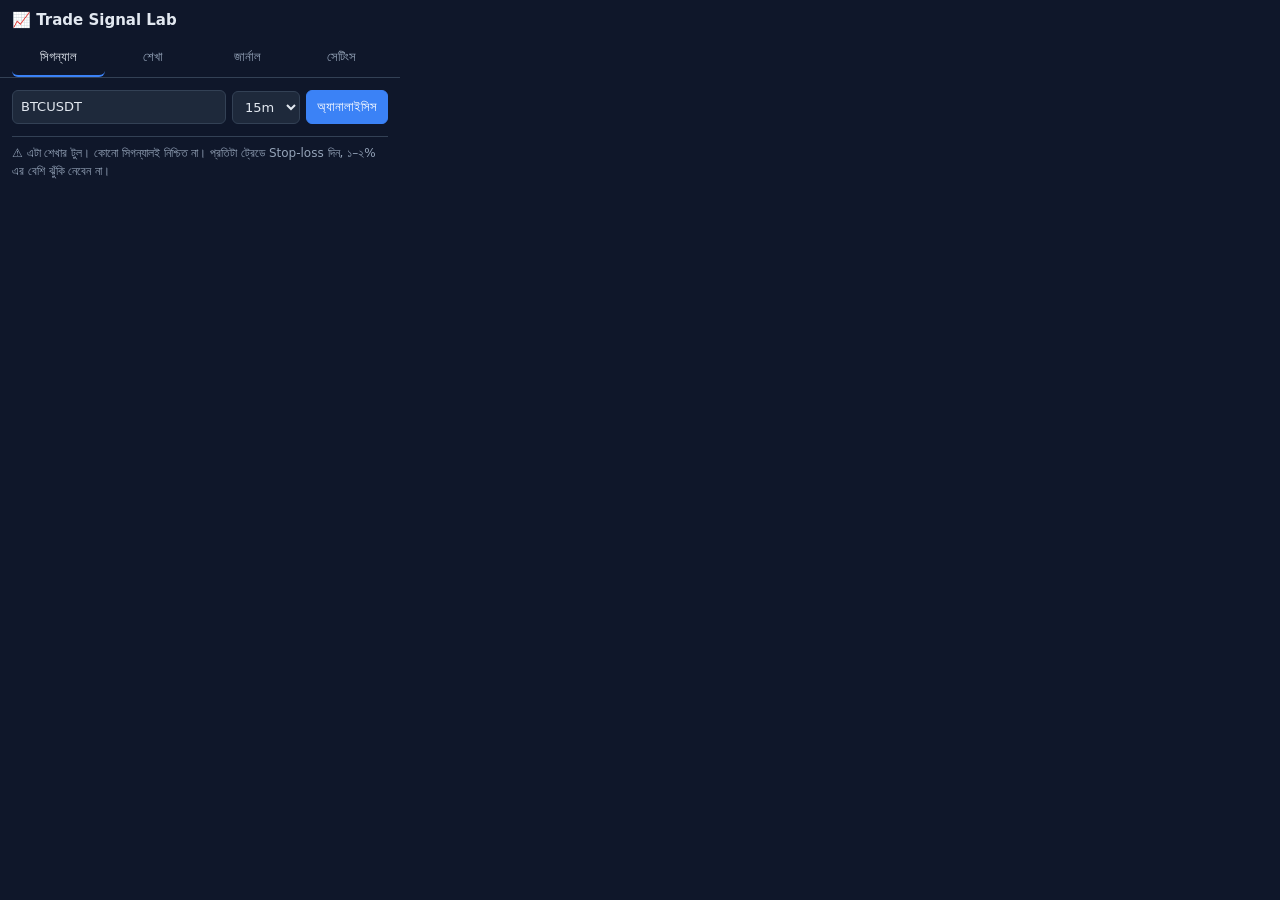
<file: trading-signal-extension/popup.html>
<!doctype html>
<html lang="bn">
<head>
  <meta charset="utf-8">
  <title>Trade Signal Lab</title>
  <link rel="stylesheet" href="popup.css">
</head>
<body>
  <header>
    <div class="brand">📈 Trade Signal Lab</div>
    <nav>
      <button class="tab active" data-tab="signal">সিগন্যাল</button>
      <button class="tab" data-tab="learn">শেখা</button>
      <button class="tab" data-tab="journal">জার্নাল</button>
      <button class="tab" data-tab="settings">সেটিংস</button>
    </nav>
  </header>

  <!-- সিগন্যাল -->
  <section id="tab-signal" class="panel active">
    <div class="row">
      <input id="symbol" list="pairs" value="BTCUSDT" spellcheck="false">
      <datalist id="pairs">
        <option>BTCUSDT</option><option>ETHUSDT</option><option>BNBUSDT</option><option>SOLUSDT</option>
        <option>XRPUSDT</option><option>ADAUSDT</option><option>DOGEUSDT</option><option>EURUSDT</option>
        <option>PAXGUSDT</option>
      </datalist>
      <select id="tf">
        <option>1m</option><option>5m</option><option selected>15m</option><option>30m</option>
        <option>1h</option><option>4h</option><option>1d</option>
      </select>
      <button id="analyzeBtn" class="primary">অ্যানালাইসিস</button>
    </div>
    <div id="result"></div>
    <p class="note">⚠️ এটা শেখার টুল। কোনো সিগন্যালই নিশ্চিত না। প্রতিটা ট্রেডে Stop-loss দিন, ১–২% এর বেশি ঝুঁকি নেবেন না।</p>
  </section>

  <!-- শেখা -->
  <section id="tab-learn" class="panel">
    <div id="stats" class="stats"></div>
    <h3>ফ্যাক্টরের ওজন <small>(যেটা বেশি সঠিক, তার ওজন বেশি)</small></h3>
    <div id="weights"></div>
    <h3>ইতিহাস থেকে শেখাও</h3>
    <p class="hint">Watchlist-এর প্রতিটা পেয়ারের শেষ ১০০০টা ক্যান্ডেলে backtest চালিয়ে কোন ফ্যাক্টর কাজ করে তা শেখে।</p>
    <div class="row">
      <select id="trainTf">
        <option>1m</option><option>5m</option><option selected>15m</option><option>30m</option><option>1h</option><option>4h</option><option>1d</option>
      </select>
      <button id="trainBtn" class="primary">ট্রেনিং শুরু</button>
      <button id="resetBtn" class="ghost">রিসেট</button>
    </div>
    <p id="tf1mWarn" class="warn" hidden>⚠️ 1m-এ ১০০০ ক্যান্ডেল মানে মাত্র ~১৬ ঘণ্টার ডেটা, আর noise অনেক বেশি। ফলাফলে বেশি ভরসা করবেন না।</p>
    <div id="trainOut" class="hint"></div>
  </section>

  <!-- জার্নাল -->
  <section id="tab-journal" class="panel">
    <div class="row between">
      <span class="hint">ফলাফল আপনাআপনি যাচাই হয়</span>
      <span>
        <button id="evalBtn" class="ghost">এখন যাচাই</button>
        <button id="clearBtn" class="ghost">মুছুন</button>
      </span>
    </div>
    <div id="journal"></div>
  </section>

  <!-- সেটিংস -->
  <section id="tab-settings" class="panel">
    <label>Watchlist (কমা দিয়ে আলাদা)<input id="s-watchlist" spellcheck="false"></label>
    <div class="grid2">
      <label>অটো-স্ক্যান টাইমফ্রেম
        <select id="s-timeframe"><option>1m</option><option>5m</option><option>15m</option><option>30m</option><option>1h</option><option>4h</option><option>1d</option></select>
      </label>
      <label>কত মিনিট পরপর<input id="s-intervalMin" type="number" min="1"></label>
      <label>নোটিফিকেশনের ন্যূনতম শক্তি (%)<input id="s-minStrength" type="number" min="0" max="100"></label>
      <label>সিগন্যাল থ্রেশহোল্ড (০.১–০.৮)<input id="s-threshold" type="number" step="0.05" min="0.1" max="0.8"></label>
      <label>অ্যাকাউন্ট ব্যালেন্স ($)<input id="s-balance" type="number" min="0"></label>
      <label>প্রতি ট্রেডে ঝুঁকি (%)<input id="s-riskPct" type="number" step="0.1" min="0.1" max="10"></label>
      <label>Risk:Reward (১:x)<input id="s-rr" type="number" step="0.1" min="0.5"></label>
      <label>Stop-loss (ATR × )<input id="s-slAtr" type="number" step="0.1" min="0.5"></label>
    </div>
    <label class="check"><input id="s-autoScan" type="checkbox"> ব্যাকগ্রাউন্ডে অটো-স্ক্যান ও নোটিফিকেশন চালু</label>
    <div class="row">
      <button id="saveBtn" class="primary">সেভ</button>
      <button id="scanBtn" class="ghost">এখনই স্ক্যান</button>
      <span id="saveMsg" class="hint"></span>
    </div>
  </section>

  <script type="module" src="popup.js"></script>
</body>
</html>
</file>
<file: trading-signal-extension/popup.css>
:root {
  --bg: #0f172a; --card: #1e293b; --line: #334155; --text: #e2e8f0; --muted: #94a3b8;
  --buy: #22c55e; --sell: #ef4444; --wait: #eab308; --accent: #3b82f6;
}
* { box-sizing: border-box; }
body {
  margin: 0; width: 400px; min-height: 480px; background: var(--bg); color: var(--text);
  font: 13px/1.45 "Noto Sans Bengali", "Hind Siliguri", system-ui, sans-serif;
}
header { position: sticky; top: 0; background: var(--bg); border-bottom: 1px solid var(--line); padding: 10px 12px 0; z-index: 2; }
.brand { font-weight: 700; font-size: 15px; margin-bottom: 8px; }
nav { display: flex; gap: 2px; }
.tab { flex: 1; background: none; border: 0; color: var(--muted); padding: 8px 4px; cursor: pointer; border-bottom: 2px solid transparent; font: inherit; }
.tab.active { color: var(--text); border-bottom-color: var(--accent); }
.panel { display: none; padding: 12px; }
.panel.active { display: block; }
.row { display: flex; gap: 6px; align-items: center; margin-bottom: 10px; }
.row.between { justify-content: space-between; }
input, select {
  background: var(--card); color: var(--text); border: 1px solid var(--line); border-radius: 6px;
  padding: 7px 8px; font: inherit; min-width: 0;
}
#symbol { flex: 1; text-transform: uppercase; }
button { font: inherit; border-radius: 6px; padding: 7px 10px; cursor: pointer; border: 1px solid var(--line); }
button.primary { background: var(--accent); border-color: var(--accent); color: #fff; }
button.ghost { background: var(--card); color: var(--text); }
button:disabled { opacity: .5; cursor: wait; }
h3 { font-size: 13px; margin: 14px 0 6px; }
h3 small { color: var(--muted); font-weight: 400; }
.hint, .note { color: var(--muted); font-size: 12px; }
.note { border-top: 1px solid var(--line); padding-top: 8px; margin-top: 12px; }
.err { color: var(--sell); }

.card { background: var(--card); border: 1px solid var(--line); border-radius: 10px; padding: 12px; }
.sig-head { display: flex; justify-content: space-between; align-items: center; }
.sig { font-size: 26px; font-weight: 800; letter-spacing: 1px; }
.sig.BUY { color: var(--buy); } .sig.SELL { color: var(--sell); } .sig.WAIT { color: var(--wait); }
.meter { height: 6px; background: var(--line); border-radius: 3px; overflow: hidden; margin: 8px 0 4px; }
.meter > i { display: block; height: 100%; }
.kv { display: grid; grid-template-columns: 1fr 1fr; gap: 4px 12px; margin-top: 8px; }
.kv div { display: flex; justify-content: space-between; }
.kv span:first-child { color: var(--muted); }
.warn { color: var(--wait); font-size: 12px; margin-top: 6px; }

.factor { display: grid; grid-template-columns: 18px 1fr auto; gap: 6px; padding: 6px 0; border-bottom: 1px solid var(--line); }
.factor:last-child { border-bottom: 0; }
.factor .name { font-weight: 600; }
.factor .why { color: var(--muted); font-size: 12px; grid-column: 2 / 4; }
.factor .v { font-variant-numeric: tabular-nums; font-size: 12px; }
.pos { color: var(--buy); } .neg { color: var(--sell); } .neu { color: var(--muted); }

.stats { display: grid; grid-template-columns: repeat(4, 1fr); gap: 6px; }
.stat { background: var(--card); border-radius: 8px; padding: 8px; text-align: center; }
.stat b { display: block; font-size: 17px; }
.stat span { color: var(--muted); font-size: 11px; }
.wrow { display: grid; grid-template-columns: 140px 1fr 36px; gap: 8px; align-items: center; margin: 4px 0; }
.wbar { height: 8px; background: var(--line); border-radius: 4px; overflow: hidden; }
.wbar i { display: block; height: 100%; background: var(--accent); }

table { width: 100%; border-collapse: collapse; font-size: 12px; }
th, td { text-align: left; padding: 5px 4px; border-bottom: 1px solid var(--line); }
th { color: var(--muted); font-weight: 500; }
.badge { padding: 1px 6px; border-radius: 4px; font-size: 11px; }
.badge.win { background: #14532d; color: #86efac; } .badge.loss { background: #7f1d1d; color: #fca5a5; }
.badge.pending { background: #334155; } .badge.expired { background: #713f12; color: #fde68a; }

label { display: block; color: var(--muted); font-size: 12px; margin-bottom: 8px; }
label input, label select { display: block; width: 100%; margin-top: 3px; }
.grid2 { display: grid; grid-template-columns: 1fr 1fr; gap: 0 10px; }
label.check { display: flex; gap: 8px; align-items: center; color: var(--text); }
label.check input { width: auto; margin: 0; }
</file>
